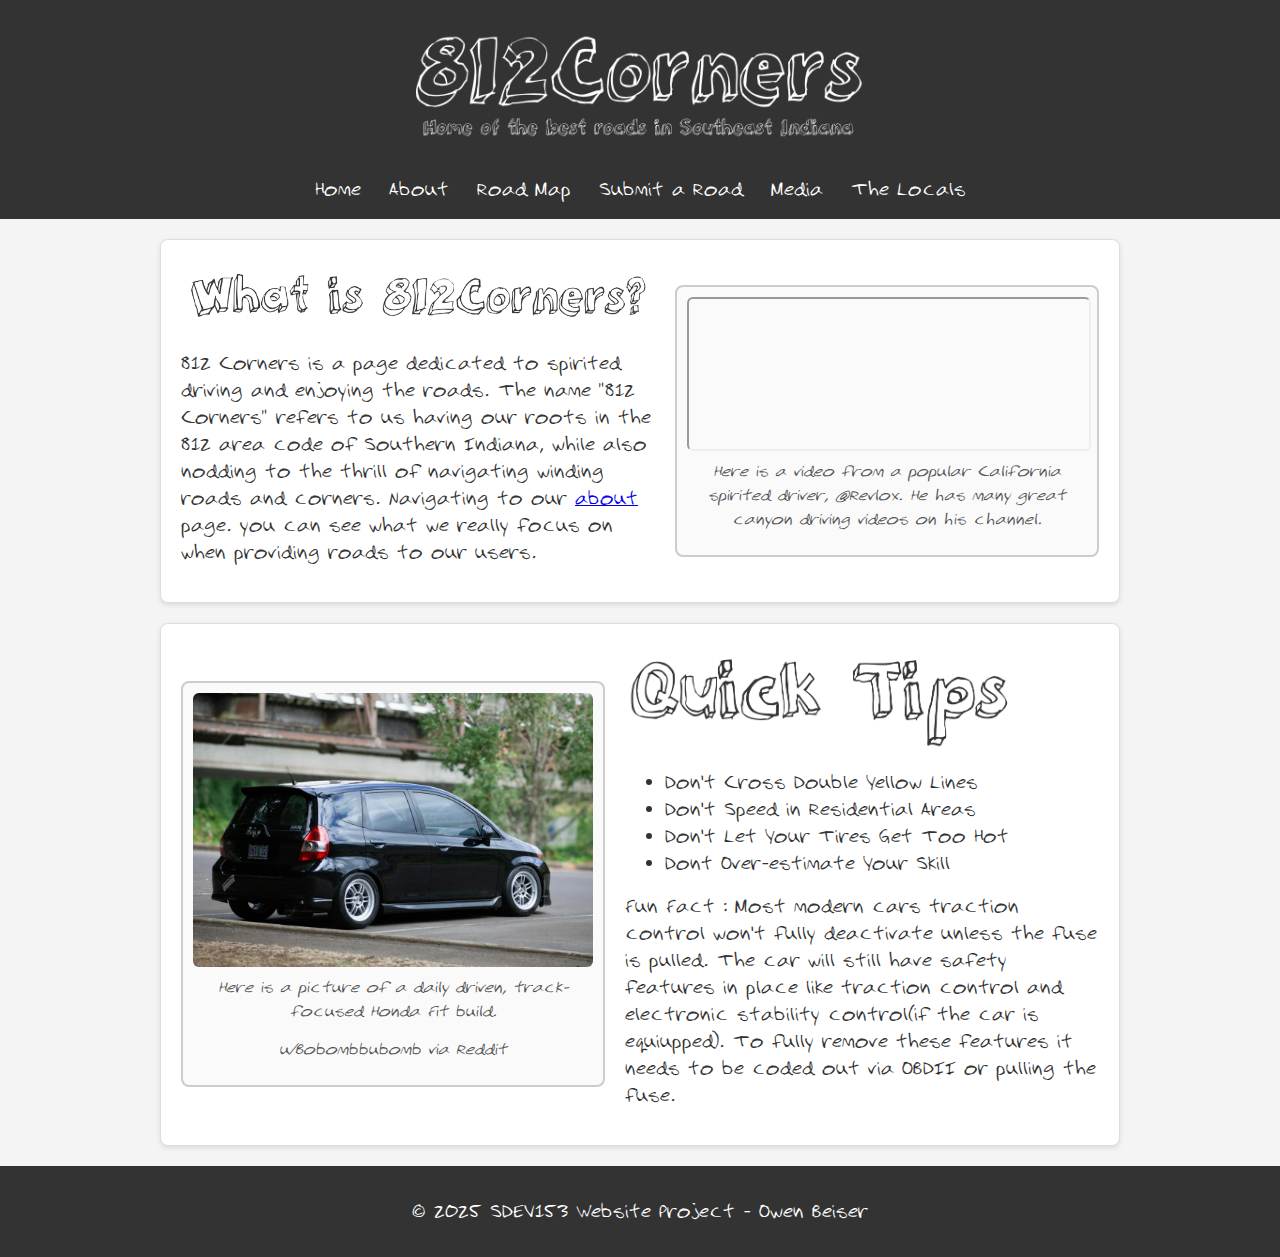
<file: index.html>
<!DOCTYPE html>
    <html lang="en">
    <head>
        
        <meta charset="UTF-8">
        <meta name="viewport" content="width=device-width, initial-scale=1.0">
        <title>812Corners</title>
        <link rel="stylesheet" href="style.css">
        <link rel="apple-touch-icon" sizes="180x180" href="apple-touch-icon.png">
            <link rel="icon" type="image/png" sizes="32x32" href="favicon-32x32.png">
            <link rel="icon" type="image/png" sizes="16x16" href="favicon-16x16.png">
            <link rel="manifest" href="site.webmanifest">
        <!-- SEO META TAGS -->
        <meta name="description" content="812Corners Home page with information about the site and quick tips for spirited driving.">
        <meta name="keywords" content="812Corners, spirited driving, canyon runs, car culture, driving media, YouTube, Indiana roads">
        <meta name="author" content="Owen Beiser">

    </head>
    <body>
        <header>
            <div class="header-content">
                <img src="NewLogo.png" alt="Website Logo" class="logo">
                <nav>
                    <ul>
                        <li><a href="index.html">Home</a></li>
                        <li><a href="about.html">About</a></li>
                        <li><a href="roadmap.html">Road Map</a></li>
                        <li><a href="submit.html">Submit a Road</a></li>
                        <li><a href="media.html">Media</a></li>
                        <li><a href="locals.html">The Locals</a></li>
                    </ul>
                </nav>

            </div>
        </header>

        <main>
            <div class="content-box">
                <div class="text-and-image">
                    <div class="text-content">
                        <img src="Whatis.png" alt="Header Text" class="header-text">
                        <p>
                            812 Corners is a page dedicated to spirited driving and enjoying the roads. The name "812 Corners" refers to us having 
                            our roots in the 812 area code of Southern Indiana, while also nodding to the thrill of navigating winding roads and corners. Navigating to our <a href="about.html">about</a> page. you can see what we really focus on when providing roads to our users.</p>
                    </div>
                <div class="image-container">
        <iframe src="https://www.youtube.com/embed/iHnrJDAs75Y?si=TfLI6hOiZFW5d8nS" 
                title="Embedded Video" 
                allowfullscreen></iframe>
                <p>Here is a video from a popular California spirited driver, @Revlox. He has many great canyon driving videos on his channel.</p>
                </div>
            </div>
            </div>

            <div class="content-box">
                <div class="text-and-image reverse-layout">
                    <div class="text-content">
                        <img src="QuickTips.png" alt="Header Text" class="header-text">
                        <ul>
                            <li> Don't Cross Double Yellow Lines</li>
                            <li> Don't Speed in Residential Areas</li>
                            <li> Don't Let Your Tires Get Too Hot</li>
                            <li> Dont Over-estimate Your Skill</li>
                        </ul>
                        
                        <p>
                            Fun Fact : Most modern cars traction control won't fully deactivate unless the fuse is pulled. The car will still have safety features in place like traction control and electronic stability control(if the car is equiupped). To fully remove these features it needs to be coded out via OBDII or pulling the fuse. 
                        </p>
                    </div>
                    <div class="image-container">
                        <img src="fit.jpg" alt="Daily driven, track-focused Honda Fit build">
                        <p>Here is a picture of a daily driven, track-focused Honda Fit build.</p>
                        <p> u/Bobombbubomb via Reddit</p>
                    </div>
                </div>
                </div>
        </main>

        <footer>
            <p>&copy; 2025 SDEV153 Website Project - Owen Beiser</p>
        </footer>
    </body>

    </html>
</file>
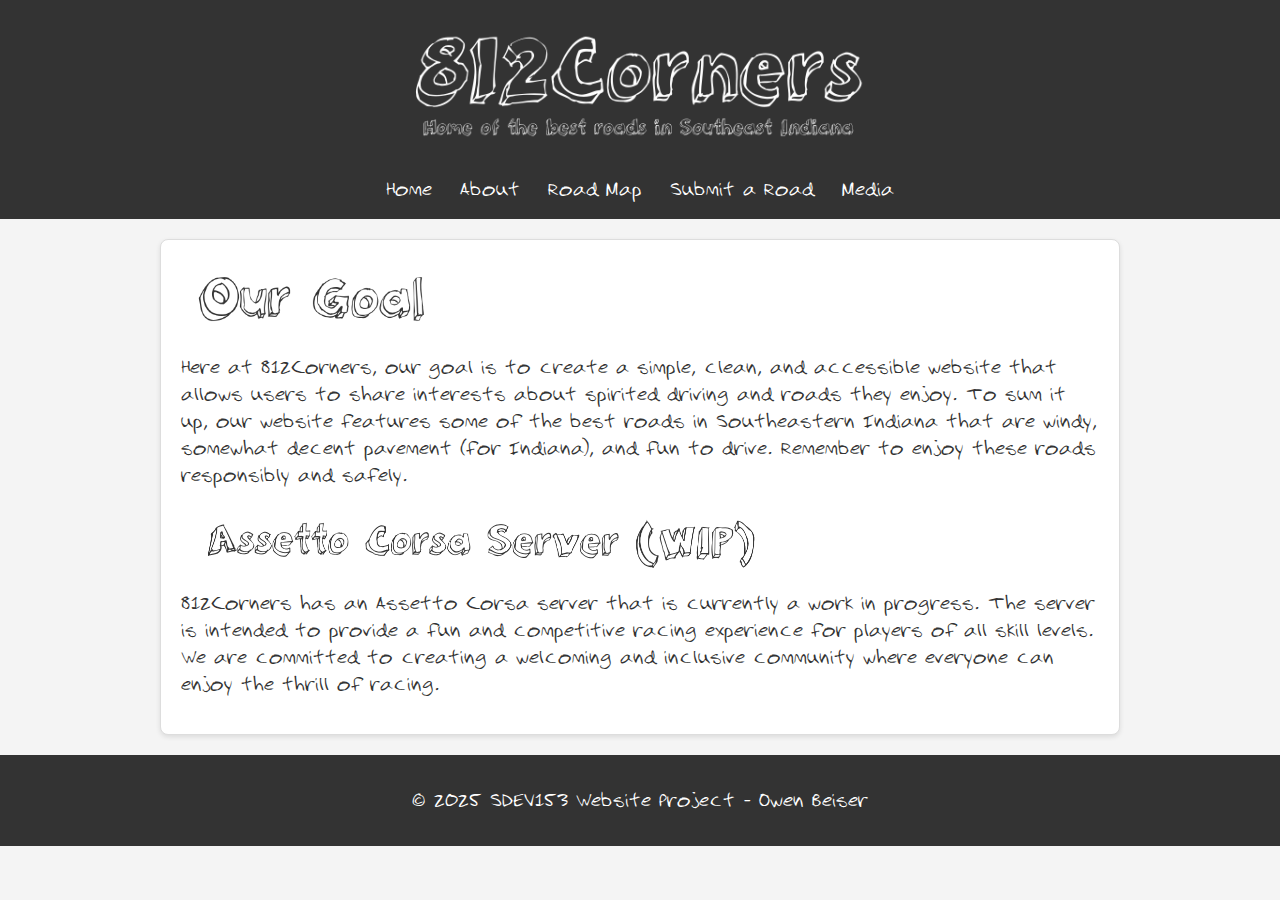
<file: about.html>
<!DOCTYPE html>
<html lang="en">
<head>
    <meta charset="UTF-8">
    <meta name="viewport" content="width=device-width, initial-scale=1.0">
    <title>About Us</title>
    <link rel="stylesheet" href="style.css">
    <link rel="icon" type="image/x-icon" href="favicon.ico">

    <!-- SEO META TAGS -->
    <link rel="apple-touch-icon" sizes="180x180" href="apple-touch-icon.png">
    <link rel="icon" type="image/png" sizes="32x32" href="favicon-32x32.png">
    <link rel="icon" type="image/png" sizes="16x16" href="favicon-16x16.png">
    <link rel="manifest" href="site.webmanifest">   
    <meta name="description" content="812Corners About page with information about the site and its goals.">
    <meta name="keywords" content="812Corners, spirited driving, canyon runs, car culture, driving media, YouTube, Indiana roads">
    <meta name="author" content="Owen Beiser">
</head>
<body>
    <header>
        <div class="header-content">
            <a href="index.html">
              <img src="NewLogo.png" alt="Website Logo" class="logo" width="150">
            </a>

            <nav>
                <ul>
                    <li><a href="index.html">Home</a></li>
                    <li><a href="about.html">About</a></li>
                    <li><a href="roadmap.html">Road Map</a></li>
                    <li><a href="submit.html">Submit a Road</a></li>
                    <li><a href="media.html">Media</a></li>
                </ul>
            </nav>
        </div>
    </header>

    <main>
        <div class="content-box">
    <div class="text-content">
        <img src="OurGoal.png" alt="Header Text" class="header-text" width="400" height="300">
        <p>
            Here at 812Corners, our goal is to create a simple, clean, and accessible website that allows users to share interests about spirited driving and roads they enjoy. 
            To sum it up, our website features some of the best roads in Southeastern Indiana that are windy, somewhat decent pavement (for Indiana), and fun to drive. Remember to enjoy these roads responsibly and safely.
        </p>
        <img src="ACServer.png" alt="Assetto Corsa Server" class="header-text" width="600" height="300">
        <p>
            812Corners has an Assetto Corsa server that is currently a work in progress. The server is intended to provide a fun and competitive racing experience for players of all skill levels. We are committed to creating a welcoming and inclusive community where everyone can enjoy the thrill of racing.
        </p>
    </div>
</div>

    </main>

    <footer>
        <p>&copy; 2025 SDEV153 Website Project - Owen Beiser</p> 
    </footer>
</body>
</html>
</file>
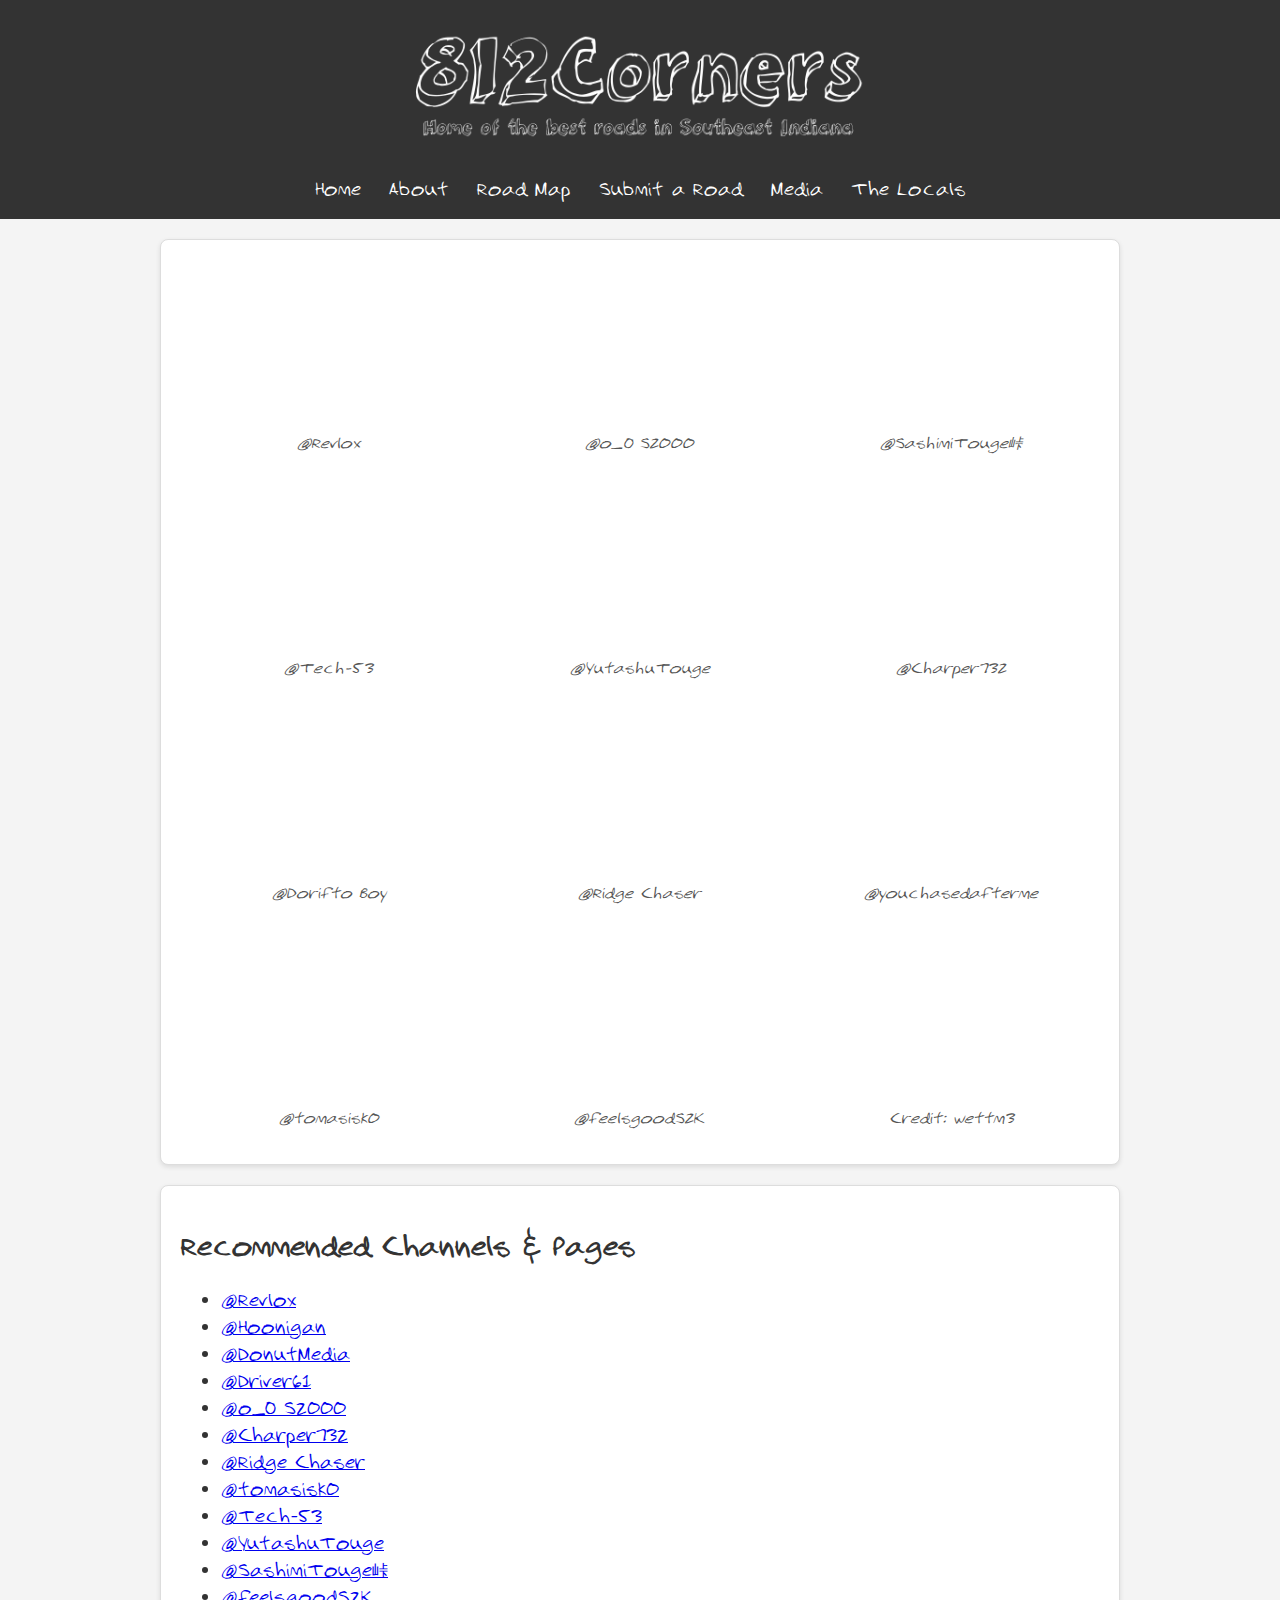
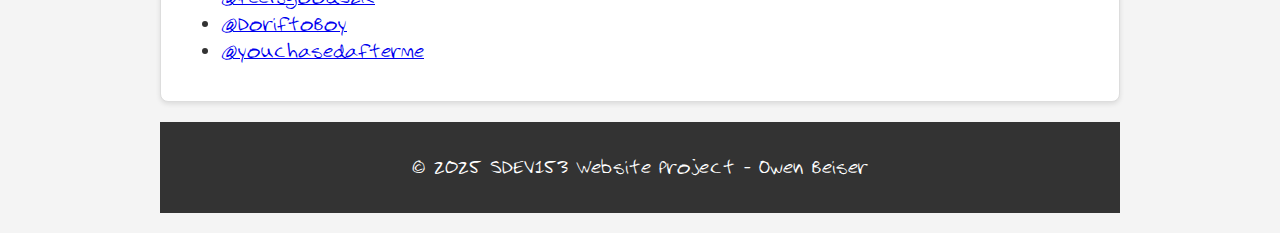
<file: media.html>
<!DOCTYPE html>
<html lang="en">
<head>
  <meta charset="utf-8">
  <meta name="viewport" content="width=device-width, initial-scale=1">
  <title>812Corners | Media</title>
  <link rel="stylesheet" href="style.css">
  <link rel="apple-touch-icon" sizes="180x180" href="apple-touch-icon.png">
  <link rel="icon" type="image/png" sizes="32x32" href="favicon-32x32.png">
  <link rel="icon" type="image/png" sizes="16x16" href="favicon-16x16.png">
  <link rel="manifest" href="site.webmanifest">

  <!-- SEO META TAGS -->
  <meta name="description" content="812Corners Media page with curated driving videos, credits, and recommended channels.">
  <meta name="keywords" content="812Corners, spirited driving, canyon runs, car culture, driving media, YouTube, Indiana roads">
  <meta name="author" content="Owen Beiser">

  <!-- inline styles to keep embeds responsive -->
  <style>
   
    iframe { border: 0; }

    .video-grid {
      display: grid;
      gap: 1rem;
      grid-template-columns: repeat(auto-fit, minmax(280px, 1fr));
      align-items: start;
    }
   
    .video-card {
      position: relative;
      padding-top: 56.25%;  
    }
    .video-card iframe {
      position: absolute;
      top: 0;
      left: 0;
      width: 100%;
      height: 100%;
    }

    .credit {
      margin-top: 0.5rem;
      font-size: 0.9rem;
    }
  </style>
</head>
<body>
    <header>
        <div class="header-content">
            <a href="index.html">
              <img src="NewLogo.png" alt="Website Logo" class="logo" width="150">
            </a>
            <nav>
                <ul>
                    <li><a href="index.html">Home</a></li>
                    <li><a href="about.html">About</a></li>
                    <li><a href="roadmap.html">Road Map</a></li>
                    <li><a href="submit.html">Submit a Road</a></li>
                    <li><a href="media.html" aria-current="page">Media</a></li>
                    <li><a href="locals.html">The Locals</a></li>
                </ul>
            </nav>
        </div>
    </header>

    <main>
        <!-- Featured Videos Div -->
        <div class="content-box">
     
    <div class="video-grid">
        <!-- Row of Videos -->
        <div class="video-card">
          <iframe src="https://www.youtube.com/embed/iHnrJDAs75Y" title="Driving video — @Revlox"
                  allow="accelerometer; autoplay; clipboard-write; encrypted-media; gyroscope; picture-in-picture; web-share"
                  allowfullscreen></iframe>
          <p class="credit">@Revlox</p>
        </div>

        <div class="video-card">
          <iframe src="https://www.youtube.com/embed/4W8PaXv5fm0?start=51" title="Driving video — @o_O S2000"
                  allow="accelerometer; autoplay; clipboard-write; encrypted-media; gyroscope; picture-in-picture; web-share"
                  allowfullscreen></iframe>
          <p class="credit">@o_O S2000</p>
        </div>

        <div class="video-card">
          <iframe src="https://www.youtube.com/embed/lD4IhDTyQuI?si=atPxgPDl_JFpsebk" title="Driving video — @SashimiTouge峠"
                  allow="accelerometer; autoplay; clipboard-write; encrypted-media; gyroscope; picture-in-picture; web-share"
                  allowfullscreen></iframe>
          <p class="credit">@SashimiTouge峠</p>
        </div>

        <div class="video-card">
          <iframe src="https://www.youtube.com/embed/2R_Ogktwb70?start=167" title="Driving video — @Tech-53"
                  allow="accelerometer; autoplay; clipboard-write; encrypted-media; gyroscope; picture-in-picture; web-share"
                  allowfullscreen></iframe>
          <p class="credit">@Tech-53</p>
        </div>

        <div class="video-card">
          <iframe src="https://www.youtube.com/embed/Itq7l9FLpl4?si=xxAcBJEmwK4kURyx" title="Driving video — @YutashuTouge"
                  allow="accelerometer; autoplay; clipboard-write; encrypted-media; gyroscope; picture-in-picture; web-share"
                  allowfullscreen></iframe>
          <p class="credit">@YutashuTouge</p>
        </div>

        <div class="video-card">
          <iframe src="https://www.youtube.com/embed/xqvupAhBuaQ?start=57" title="Driving video — @Charper732"
                  allow="accelerometer; autoplay; clipboard-write; encrypted-media; gyroscope; picture-in-picture; web-share"
                  allowfullscreen></iframe>
          <p class="credit">@Charper732</p>
        </div>

        <div class="video-card">
          <iframe src="https://www.youtube.com/embed/8ycp_41TvAo?start=28" title="Driving video — @Dorifto Boy"
                  allow="accelerometer; autoplay; clipboard-write; encrypted-media; gyroscope; picture-in-picture; web-share"
                  allowfullscreen></iframe>
          <p class="credit">@Dorifto Boy</p>
        </div>

        <div class="video-card">
          <iframe src="https://www.youtube.com/embed/_HHuWoBnqUY?start=66" title="Driving video — @Ridge Chaser"
                  allow="accelerometer; autoplay; clipboard-write; encrypted-media; gyroscope; picture-in-picture; web-share"
                  allowfullscreen></iframe>
          <p class="credit">@Ridge Chaser</p>
        </div>

        <div class="video-card">
          <iframe src="https://www.youtube.com/embed/jQ6Nqma5SLE?si=Pa9CQ0yEBqGcUBT7" title="Driving video — @youchasedafterme"
                  allow="accelerometer; autoplay; clipboard-write; encrypted-media; gyroscope; picture-in-picture; web-share"
                  allowfullscreen></iframe>
          <p class="credit">@youchasedafterme</p>
        </div>

        <div class="video-card">
          <iframe src="https://www.youtube.com/embed/Ga0ATrEdz4?start=7" title="Driving video — @tomasisk0"
                  allow="accelerometer; autoplay; clipboard-write; encrypted-media; gyroscope; picture-in-picture; web-share"
                  allowfullscreen></iframe>
          <p class="credit">@tomasisk0</p>
        </div>

        <div class="video-card">
          <iframe src="https://www.youtube.com/embed/T1ERN9d0uhA?si=VjFC190y1BgnYI35" title="Driving video — @feelsgoodS2K"
                  allow="accelerometer; autoplay; clipboard-write; encrypted-media; gyroscope; picture-in-picture; web-share"
                  allowfullscreen></iframe>
          <p class="credit">@feelsgoodS2K</p>
        </div>

        <div class="video-card">
          <iframe src="https://www.youtube.com/embed/7DXs57rt8Pk?si=IvXnytrGLP_FWXLH" title="Driving video — wettm3"
                  allow="accelerometer; autoplay; clipboard-write; encrypted-media; gyroscope; picture-in-picture; web-share"
                  allowfullscreen></iframe>
          <p class="credit">Credit: wettm3</p>
        </div>
      </div>
    </div>

    <!-- Recommended Channels Section -->
    <section class="content-box">
      <h2>Recommended Channels &amp; Pages</h2>
      <ul class="recommend-list">
        <li><a href="https://www.youtube.com/@Revlox" target="_blank" rel="noopener noreferrer">@Revlox</a></li>
        <li><a href="https://www.youtube.com/@Hoonigan" target="_blank" rel="noopener noreferrer">@Hoonigan</a></li>
        <li><a href="https://www.youtube.com/@DonutMedia" target="_blank" rel="noopener noreferrer">@DonutMedia</a></li>
        <li><a href="https://www.youtube.com/@driver61" target="_blank" rel="noopener noreferrer">@Driver61</a></li>
        <li><a href="https://www.youtube.com/@o_OS2000" target="_blank" rel="noopener noreferrer">@o_O S2000</a></li>
        <li><a href="https://www.youtube.com/@Charper732" target="_blank" rel="noopener noreferrer">@Charper732</a></li>
        <li><a href="https://www.youtube.com/@RidgeChaser" target="_blank" rel="noopener noreferrer">@Ridge Chaser</a></li>
        <li><a href="https://www.youtube.com/@tomasisk0" target="_blank" rel="noopener noreferrer">@tomasisk0</a></li>
        <li><a href="https://www.youtube.com/@Tech53" target="_blank" rel="noopener noreferrer">@Tech-53</a></li>
        <li><a href="https://www.youtube.com/@YutashuTouge" target="_blank" rel="noopener noreferrer">@YutashuTouge</a></li>
        <li><a href="https://www.youtube.com/@SashimiTouge" target="_blank" rel="noopener noreferrer">@SashimiTouge峠</a></li>
        <li><a href="https://www.youtube.com/@feelsgoodS2K" target="_blank" rel="noopener noreferrer">@feelsgoodS2K</a></li>
        <li><a href="https://www.youtube.com/@DoriftoBoy" target="_blank" rel="noopener noreferrer">@DoriftoBoy</a></li>
        <li><a href="https://www.youtube.com/@youchasedafterme" target="_blank" rel="noopener noreferrer">@youchasedafterme</a></li>
      </ul>
    </section>
 

  <footer>
    <p>&copy; 2025 SDEV153 Website Project - Owen Beiser</p>
  </footer>
   </main>
</body>
</html>
</file>
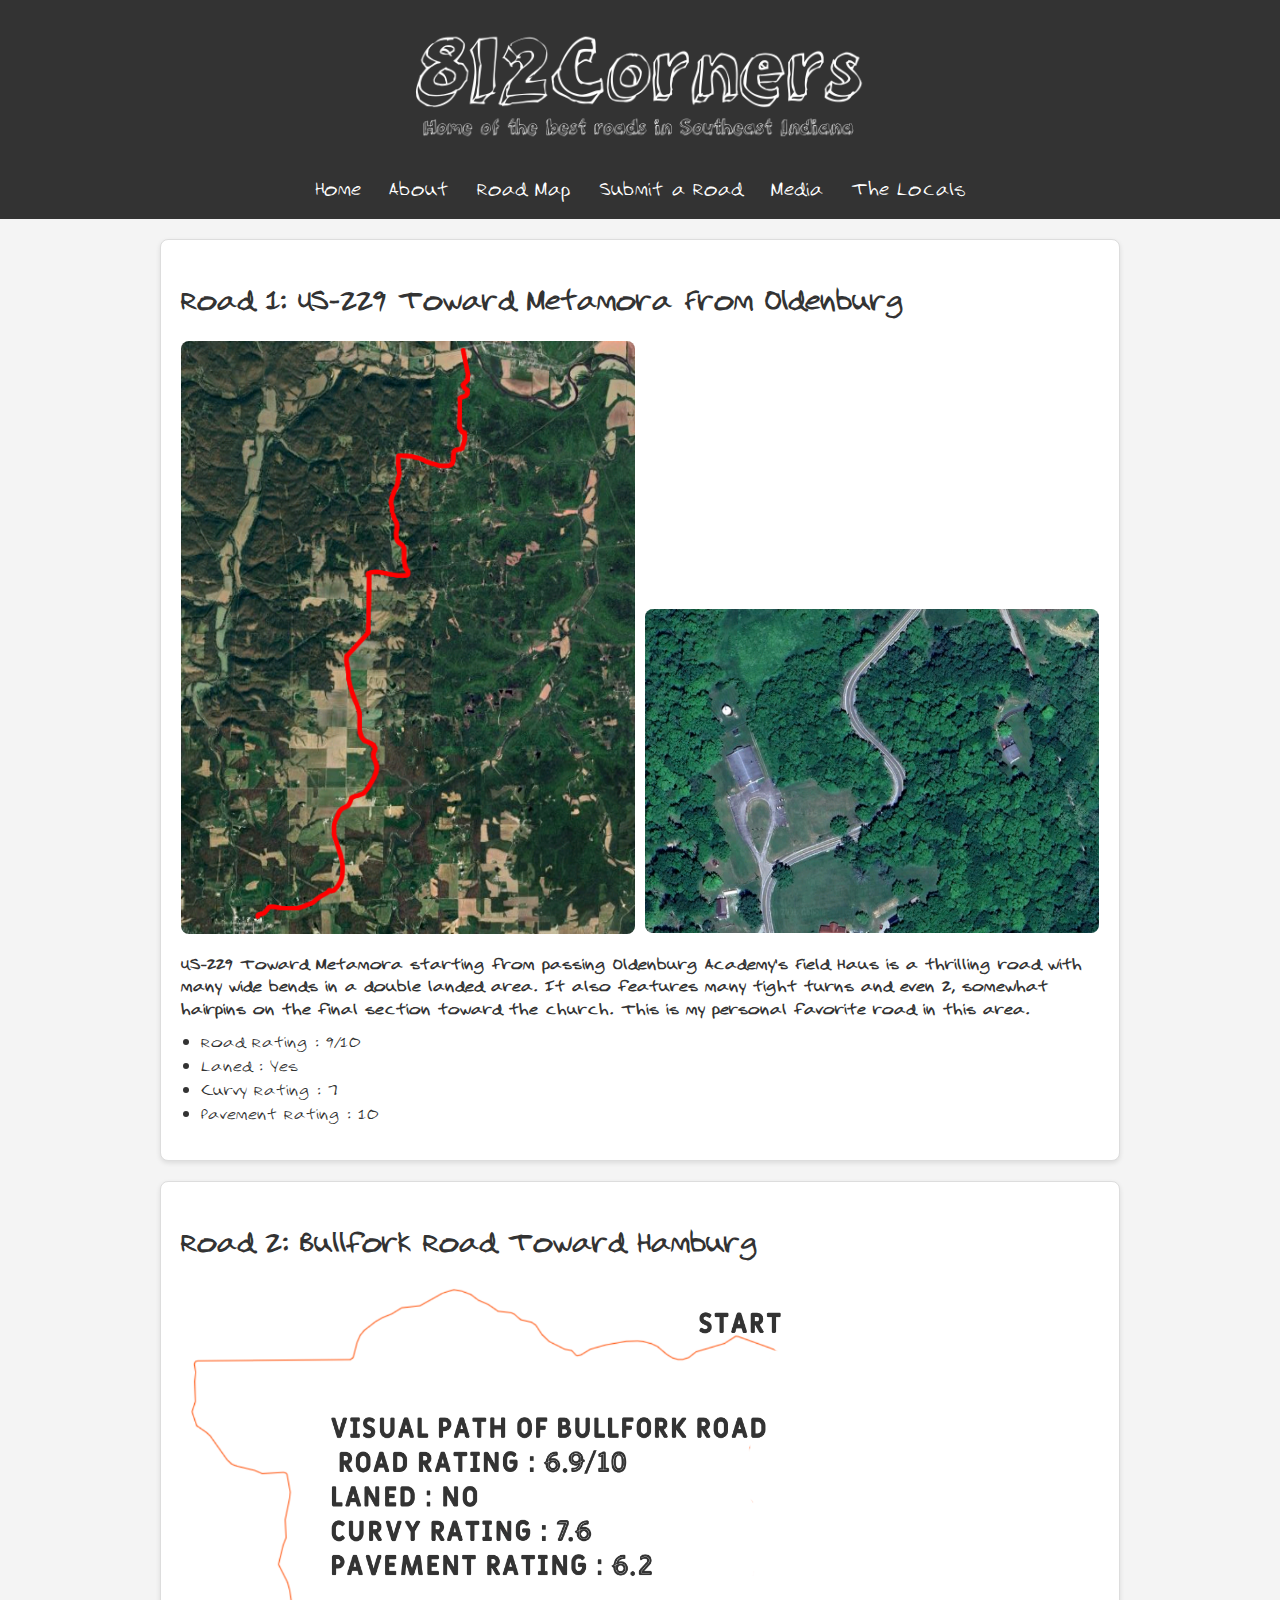
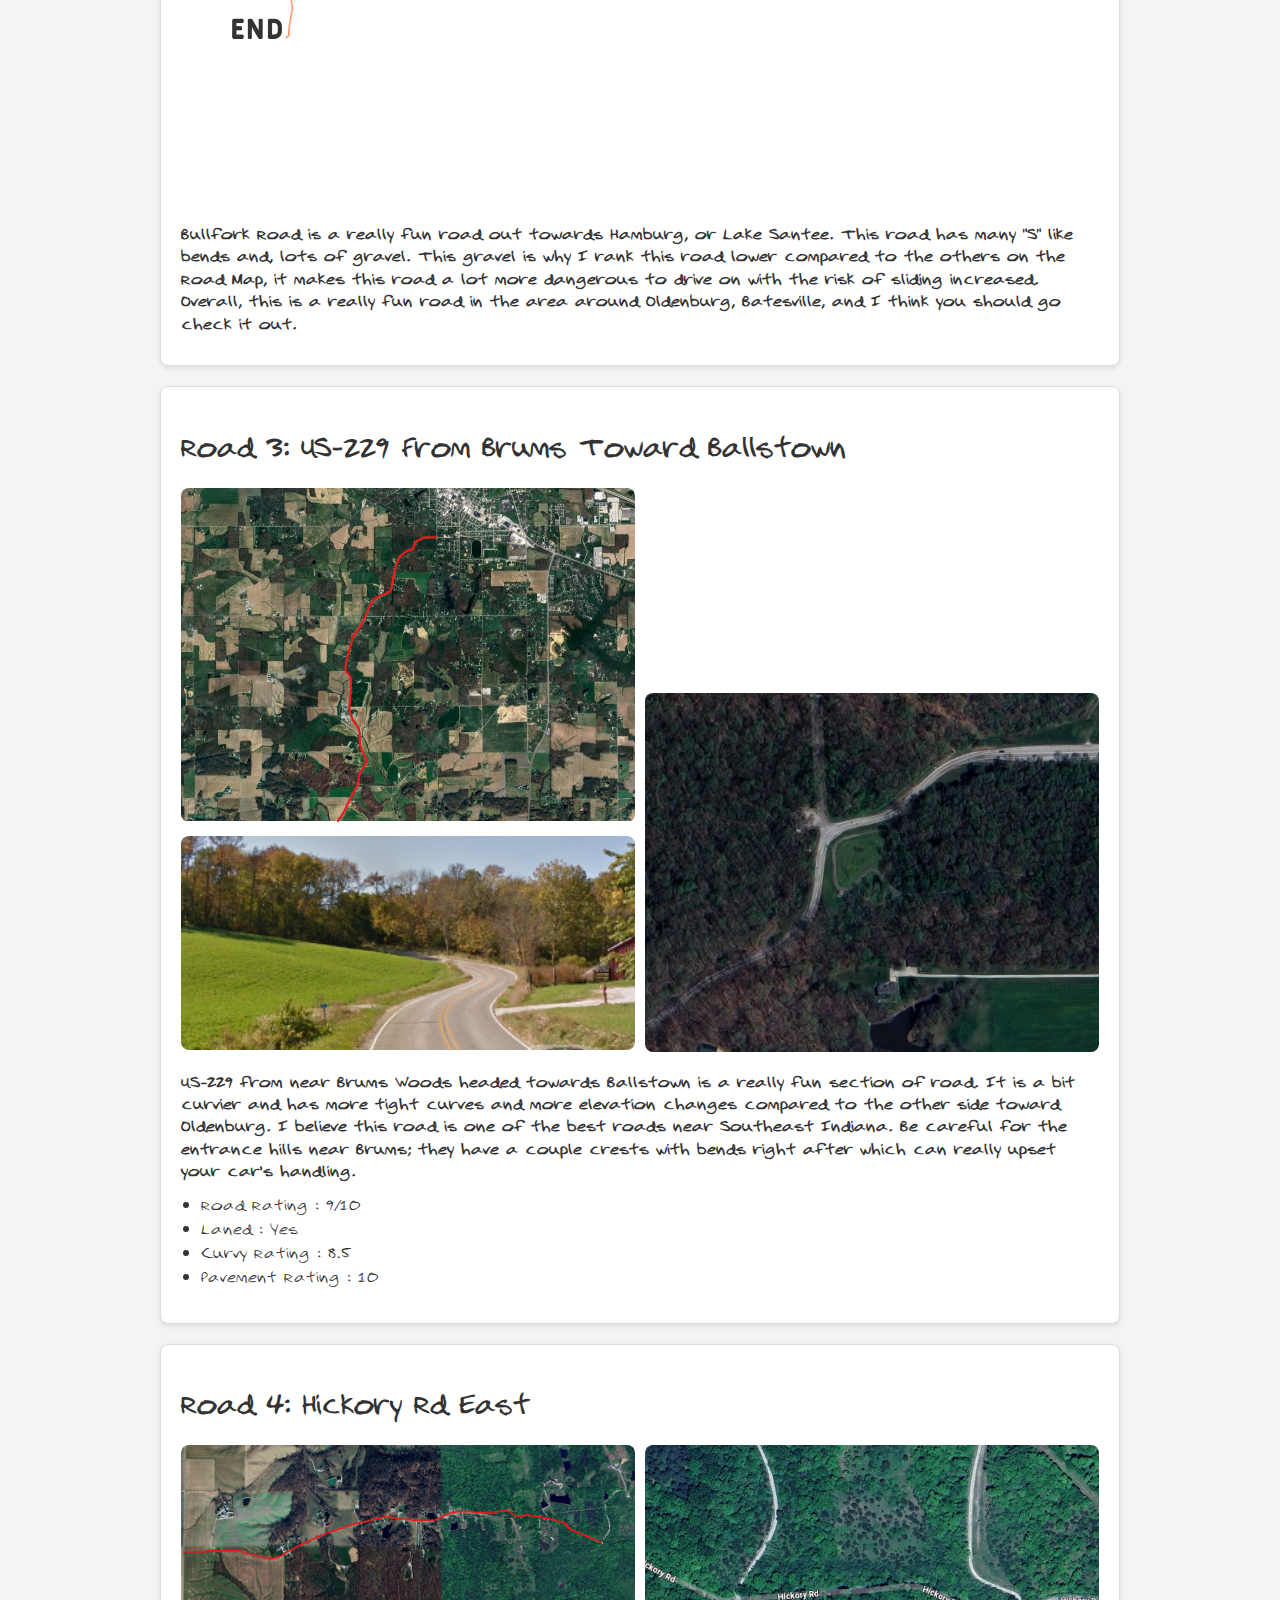
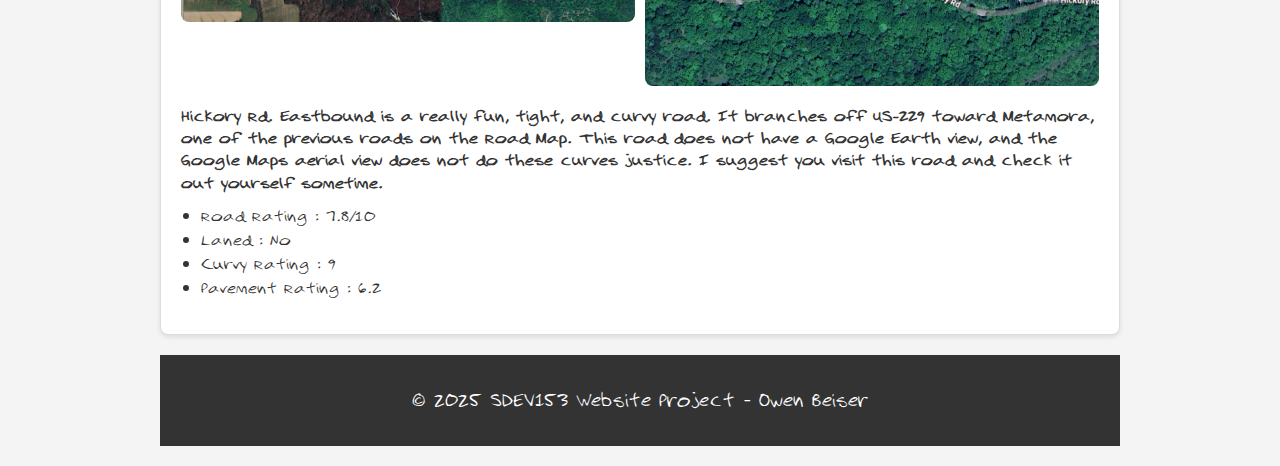
<file: roadmap.html>
<!DOCTYPE html>
<html lang="en">
<head>
  <meta charset="UTF-8">
  <meta name="viewport" content="width=device-width, initial-scale=1.0">
  <title>812Corners | Road Map</title>
  <link rel="stylesheet" href="style.css">
  
   <!-- SEO META TAGS -->
    <link rel="apple-touch-icon" sizes="180x180" href="apple-touch-icon.png">
    <link rel="icon" type="image/png" sizes="32x32" href="favicon-32x32.png">
    <link rel="icon" type="image/png" sizes="16x16" href="favicon-16x16.png">
    <link rel="manifest" href="site.webmanifest">
  <meta name="description" content="812Corners Road Map page with great roads in the Southeast Indiana area for spirited driving.">
    <meta name="keywords" content="812Corners, spirited driving, canyon runs, car culture, driving media, YouTube, Indiana roads">
    <meta name="author" content="Owen Beiser">


</head>
<body>
  <header>
    <div class="header-content">
        <a href="index.html">
         <img src="NewLogo.png" alt="Website Logo" class="logo">
        </a>
      <nav>
        <ul>
          <li><a href="index.html">Home</a></li>
          <li><a href="about.html">About</a></li>
          <li><a href="roadmap.html" aria-current="page">Road Map</a></li>
          <li><a href="submit.html">Submit a Road</a></li>
          <li><a href="media.html">Media</a></li>
          <li><a href="locals.html">The Locals</a></li>
        </ul>
      </nav>
    </div>
  </header>

  <main>
    <!-- road 1  -->
    <section class="content-box">
      <h2>Road 1: US-229 Toward Metamora From Oldenburg</h2>
      <div class="road-grid">
        <!-- Left big image -->
        <img src="229Metamora.png" alt="Metamora Main-View" class="main-road-image">

        <!-- right stacked images -->
        <div class="side-stack">
          <iframe src="https://www.google.com/maps/embed?pb=!4v1758211760381!6m8!1m7!1sY3Q2s4WmGNekLlwB24i_iw!2m2!1d39.42402579055502!2d-85.16686238756157!3f202.90032929163993!4f-4.753004256077972!5f0.6365989289094285"
            allowfullscreen="" loading="lazy" referrerpolicy="no-referrer-when-downgrade"></iframe>
          <img src="229Hairpin.png" alt="229 Second Image" class="small-road-image">
        </div>
      </div>

      <div class="road-description">
        <h4>
          US-229 Toward Metamora starting from passing Oldenburg Academy's Field Haus is a thrilling road
          with many wide bends in a double landed area. It also features many tight turns and even 2, somewhat
          hairpins on the final section toward the church. This is my personal favorite road in this area.
        </h4>
        <ul>
          <li>Road Rating : 9/10</li>
          <li>Laned : Yes</li>
          <li>Curvy Rating : 7</li>
          <li>Pavement Rating : 10</li>
        </ul>
      </div>
    </section>
        <section class="content-box">
  <h2>Road 2: Bullfork Road Toward Hamburg</h2>
  <div class="road-images">
        <img src="bullfork.png" alt="Bullfork Main view" class="main-road-image">
        <div class="side-stack">
        <iframe src="https://www.google.com/maps/embed?pb=!4v1758732103554!6m8!1m7!1sZqfdocDhaqcpsv0m9CgoRQ!2m2!1d39.40613338405566!2d-85.2312639224836!3f97.72908507411785!4f-4.85692699909572!5f1.1924812503605782"  width="800" height="600" style="border:0;" allowfullscreen="" loading="lazy" referrerpolicy="no-referrer-when-downgrade"></iframe>
      </div>
   </div>
  <div class="road-description">
    <h4>
      Bullfork Road is a really fun road out towards Hamburg, or Lake Santee. This road has many "S" like bends and, lots of gravel. This gravel is why I rank this road lower compared to the others on the Road Map, it makes this road a lot more dangerous to drive on with the risk of sliding increased. Overall, this is a really fun road in the area around Oldenburg, Batesville, and I think you should go check it out.
    </h4>
    </div>
</section>

       <section class="content-box">
  <h2>Road 3: US-229 From Brums Toward Ballstown</h2>

  <!-- 2x2 square grid of images & maps -->
  <div class="road-grid road3-grid">
    <!-- Left column -->
    <div class="left-stack">
      <img src="Brums229.png" alt="Brums Main view" class="main-road-image">
      <img src="BrumsRoad.png" alt="Brums Road View" class="small-road-image">
    </div>

    <!-- right column -->
    <div class="right-stack">
      <iframe src="https://www.google.com/maps/embed?pb=!4v1758213640408!6m8!1m7!1sedUEWSCr8mqOOUuuNa-i6Q!2m2!1d39.29015198350811!2d-85.2323323674483!3f66.2171669350949!4f-3.0124363502062295!5f0.7820865974627469"
        allowfullscreen="" loading="lazy" referrerpolicy="no-referrer-when-downgrade"></iframe>
      <img src="BrumsAerial.png" alt="Brums Aerial Image" class="small-road-image">
    </div>
  </div>

  <!-- description OUTSIDE grid -->
  <div class="road-description">
    <h4>
      US-229 from near Brums Woods headed towards Ballstown is a really fun section of road. 
      It is a bit curvier and has more tight curves and more elevation changes compared to the other side toward Oldenburg. 
      I believe this road is one of the best roads near Southeast Indiana. Be careful for the entrance hills near Brums; 
      they have a couple crests with bends right after which can really upset your car's handling.
    </h4>
    <ul>
      <li>Road Rating : 9/10</li>
      <li>Laned : Yes</li>
      <li>Curvy Rating : 8.5</li>
      <li>Pavement Rating : 10</li>
    </ul>
  </div>
</section>
        <section class="content-box">
  <h2>Road 4: Hickory Rd East</h2>

  <!-- 1 left image, 2 right stacked images -->
  <div class="road-grid road5-grid">
    <!-- Left column -->
    <img src="Hickory.png" alt="Hickory Rd Aerial View" class="main-road-image">

    <!-- Right column stacked -->
    <div class="right-stack">
      <img src="Hickory1.png" alt="Hickory Road From Above" class="small-road-image">
    </div>
  </div>

  <!-- Full width description -->
  <div class="road-description">
    <h4>
      Hickory Rd. Eastbound is a really fun, tight, and curvy road. It branches off US-229 toward Metamora, one of the previous roads on the Road Map. 
      This road does not have a Google Earth view, and the Google Maps aerial view does not do these curves justice. 
      I suggest you visit this road and check it out yourself sometime.
    </h4>
    <ul>
      <li>Road Rating : 7.8/10</li>
      <li>Laned : No</li>
      <li>Curvy Rating : 9</li>
      <li>Pavement Rating : 6.2</li>
    </ul>
  </div>
</section>
    <footer>
        <p>&copy; 2025 SDEV153 Website Project - Owen Beiser</p>
    </footer>
  </main>
</body>
</html>
</file>
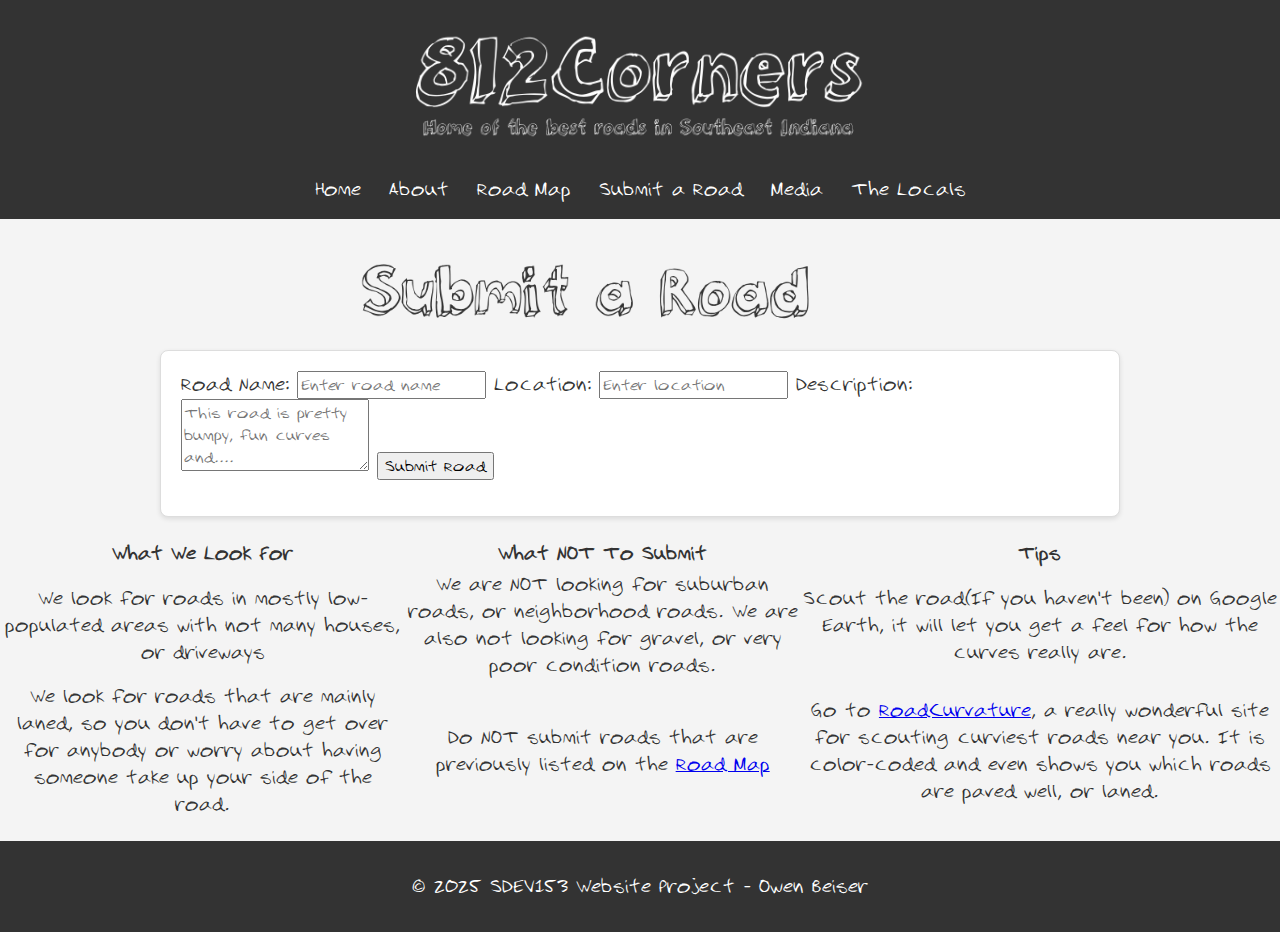
<file: submit.html>
<!DOCTYPE html>
<html lang="en">
<head>
    <meta charset="UTF-8">
    <meta name="viewport" content="width=device-width, initial-scale=1.0">
    <title>812Corners | Submit a Road</title>
    <link rel="stylesheet" href="style.css">
    <link rel="apple-touch-icon" sizes="180x180" href="apple-touch-icon.png">
    <link rel="icon" type="image/png" sizes="32x32" href="favicon-32x32.png">
    <link rel="icon" type="image/png" sizes="16x16" href="favicon-16x16.png">
    <link rel="manifest" href="site.webmanifest">       
  
    <!-- SEO META TAGS -->
    <meta name="description" content="812Corners Submit a Road page with a form to submit new roads for consideration.">
    <meta name="keywords" content="812Corners, spirited driving, canyon runs, car culture, driving media, YouTube, Indiana roads">
    <meta name="author" content="Owen Beiser">
</head>
<body>
    <header>
        <div class="header-content">
            <a href="index.html">
              <img src="NewLogo.png" alt="Website Logo" class="logo" width="150">
            </a>
            <nav>
                <ul>
                    <li><a href="index.html">Home</a></li>
                    <li><a href="about.html">About</a></li>
                    <li><a href="roadmap.html">Road Map</a></li>
                    <li><a href="submit.html" aria-current="page">Submit a Road</a></li>
                    <li><a href="media.html">Media</a></li>
                    <li><a href="locals.html">The Locals</a></li>
                </ul>
            </nav>
        </div>
    </header>

    <main>
          
        <img src="Submit.png" alt="Submit a Road Banner" class="header-text">
        <div class="content-box">
            <form id="roadForm">
                <label for="roadName">Road Name:</label>
                <input type="text" id="roadName" placeholder="Enter road name" required>

                <label for="location">Location:</label>
                <input type="text" id="location" placeholder="Enter location" required>

                <label for="details">Description:</label>
                <textarea id="details" rows="3" placeholder="This road is pretty bumpy, fun curves and...." required></textarea>

                <button type="submit">Submit Road</button>
            </form>
            <p id="formResponse"></p>
        </div>
    </main>
        <table style="width:100%; text-align:center; margin-left:auto; margin-right:auto;">
    <tr>
            <th>What We Look For</th>
            <th>What NOT To Submit</th>
            <th>Tips</th>
        </tr>
        <tr>
            <td>We look for roads in mostly low-populated areas with not many houses, or driveways</td>
            <td>We are NOT looking for suburban roads, or neighborhood roads. We are also not looking for gravel, or very poor condition roads.</td>
            <td>Scout the road(If you haven't been) on Google Earth, it will let you get a feel for how the curves really are. </td>
        </tr>
        <tr>
            <td>We look for roads that are mainly laned, so you don't have to get over for anybody or worry about having someone take up your side of the road.</td>
            <td>Do NOT submit roads that are previously listed on the <a href="roadmap.html">Road Map</a></td>
            <td>Go to <a href="https://roadcurvature.com">RoadCurvature</a>, a really wonderful site for scouting curviest roads near you. It is color-coded and even shows you which roads are paved well, or laned. 
        </tr>
    </table>


    <footer>
        <p>&copy; 2025 SDEV153 Website Project - Owen Beiser</p>
    </footer>

    <script>
        // Submission Form - No Backend // 
        document.getElementById("roadForm").addEventListener("submit", function(e) {
            e.preventDefault();

            const roadName = document.getElementById("roadName").value;
            const location = document.getElementById("location").value;
            const details = document.getElementById("details").value;

            document.getElementById("formResponse").textContent =
                `Thanks! Your submission for "${roadName}" in ${location} has been received.`;

            // Clear form - So doesn't just keep resubmitting same data //
            document.getElementById("roadForm").reset();
        });
    </script>
</body>
</html>
</file>
<file: style.css>
/*  Font  */
@font-face {
  font-family: "2Dumb";
  src: url("2Dumb.woff2") format("woff2"),
       url("2Dumb.woff") format("woff"),
       url("2Dumb.ttf") format("truetype"); 
  font-weight: normal;
  font-style: normal;
  font-display: swap;
}

/* Apply font globally */
html, body {
  font-family: "2Dumb", system-ui, -apple-system, "Segoe UI", Roboto, sans-serif;
  margin: 0;
  padding: 0;
  background-color: #f4f4f4;
  color: #333;
}

/* Make all elements get the font */
h1, h2, h3, h4, h5, h6,
p, a, li, ul, ol,
button, input, textarea, select {
  font-family: inherit;
}



/*  header  */
header {
    background-color: #333;
    color: #fff;
    padding: 1em 0;
    text-align: center;
}

.header-content {
    max-width: 960px;
    margin: 0 auto;
    display: flex;
    flex-direction: column;
    align-items: center;
}

.logo {
    width: 100%;
    max-width: 450px;
    height: auto;
    margin-bottom: 5px;
}

/*  navigation  */
nav ul {
    list-style-type: none;
    padding: 0;
    margin: 0;
}

nav ul li {
    display: inline-block;
    margin: 0 10px;
}

nav ul li a {
    color: #fff;
    text-decoration: none;
}

nav ul li a:hover {
    text-decoration: underline;
}

/*  main content  */
main {
    max-width: 960px;
    margin: 20px auto;
    padding: 0 20px;
}

/*  content boxes  */
.content-box {
    background-color: #fff;
    border: 1px solid #ddd;
    border-radius: 8px;
    padding: 20px;
    margin-bottom: 20px;
    box-shadow: 0 2px 5px rgba(0,0,0,0.1);
}

/*  text+image layout  */
.text-and-image {
    display: flex;
    flex-direction: column;
    align-items: center;
    gap: 20px;
}

.text-and-image.reverse-layout {
    flex-direction: column;
}

.text-content {
    flex: 1;
    width: 100%;
}

/*  Images  */
.image-container {
    border: 2px solid #ccc;
    border-radius: 8px;
    padding: 10px;
    background-color: #fafafa;
    text-align: center;
    max-width: 400px;
    margin: 20px auto;
}

.image-container img,
.image-container iframe {
    width: 100%;
    height: auto;
    display: block;
    border-radius: 6px;
}

.image-container p {
    font-size: 14px;
    margin-top: 8px;
    color: #555;
    font-style: italic;
}

/*  road Sections  */
.road-images {
    display: flex;
    flex-direction: column;
    gap: 10px;
}

.main-road-image {
    width: 100%;
    max-width: 600px; /* allows proper desktop size */
    height: auto;
    border-radius: 8px;
    
}

.small-road-images {
    display: flex;
    gap: 10px;
    flex-wrap: wrap;
}

.small-road-images img {
    width: calc(50% - 5px);
    height: auto;
    border-radius: 6px;
}

.road-description {
    margin-top: 10px;
    font-size: 14px;
    color: #333;
}



/* footer */
 footer { background-color: #333;
   color: #fff;
    text-align: center;
     padding: 1em 0;
      width: 100%; 
       position: relative;
        bottom: 0;
         margin-top: 20px; 
        }
/*  media queries  */
@media (min-width: 768px) {
    .text-and-image {
        flex-direction: row;
    }

    .text-and-image.reverse-layout {
        flex-direction: row-reverse;
    }

    .small-road-images img {
        width: calc(50% - 5px);
    }
}

@media (max-width: 768px) {
    .text-and-image,
    .text-and-image.reverse-layout {
        flex-direction: column;
    }

    .small-road-images {
        flex-direction: column;
    }

    .small-road-images img {
        width: 100%;
    }
}

/*  makes All media responsive  */
img, iframe, video {
    max-width: 100%;
    height: auto;
    display: block;
}
/* Road 1 custom grid */
.road-grid {
  display: grid;
  grid-template-columns: 1fr 1fr; 
  gap: 10px;
  align-items: start;
}

.road-grid iframe {
  width: 100%;
  height: 200px;
  border: 0;
  display: block;
}

.side-stack {
  display: flex;
  flex-direction: column;
  gap: 68px;
}

.main-road-image, .small-road-image {
  width: 100%;
  height: auto;
  cursor: pointer;
  border-radius: 8px;
}


/* road 3 grid */
.road3-grid {
  display: grid;
  grid-template-columns: 1fr 1fr; 
  gap: 10px; 
}

.left-stack,
.right-stack {
  display: flex;
  flex-direction: column;
  gap: 14px; 
}

.road3-grid img,
.road3-grid iframe {
  width: 100%;
  height: auto;
  display: block;
  border-radius: 8px;
}

.road-description {
  margin-top: 20px; 
  max-width: 100%;   
}

.road-description h4 {
  line-height: 1.6;
  margin-bottom: 10px;
}

.road-description ul {
  padding-left: 20px;
}
/* road  4 grid layout */
.road5-grid {
  display: grid;
  grid-template-columns: 1fr 1fr;
  gap: 10px; /* gap between left and right columns */
}

.right-stack {
  display: flex;
  flex-direction: column;
  gap: 55px; 
}

.road5-grid img {
  width: 100%;
  height: auto;
  display: block;
  border-radius: 8px;
}

.road-description {
  margin-top: 15px;
}

.road-description h4 {
  line-height: 1.6;
  max-width: 100%;
}

.road-description ul {
  padding-left: 20px;
  margin-top: 10px;
}
/* Video Grid */
.video-grid {
    display: grid;
    grid-template-columns: repeat(auto-fit, minmax(300px, 1fr)); /* 3 per row on desktop - stacked on mobile  */
    gap: 20px; /* spacing between videos */
}

.video-card iframe {
    width: 100%;
    height: 200px; /* adjust aspect ratio */
    border-radius: 8px;
}

.video-card .credit {
    margin-top: 5px;
    font-size: 14px;
    color: #555;
    font-style: italic;
    text-align: center;
}
</file>
